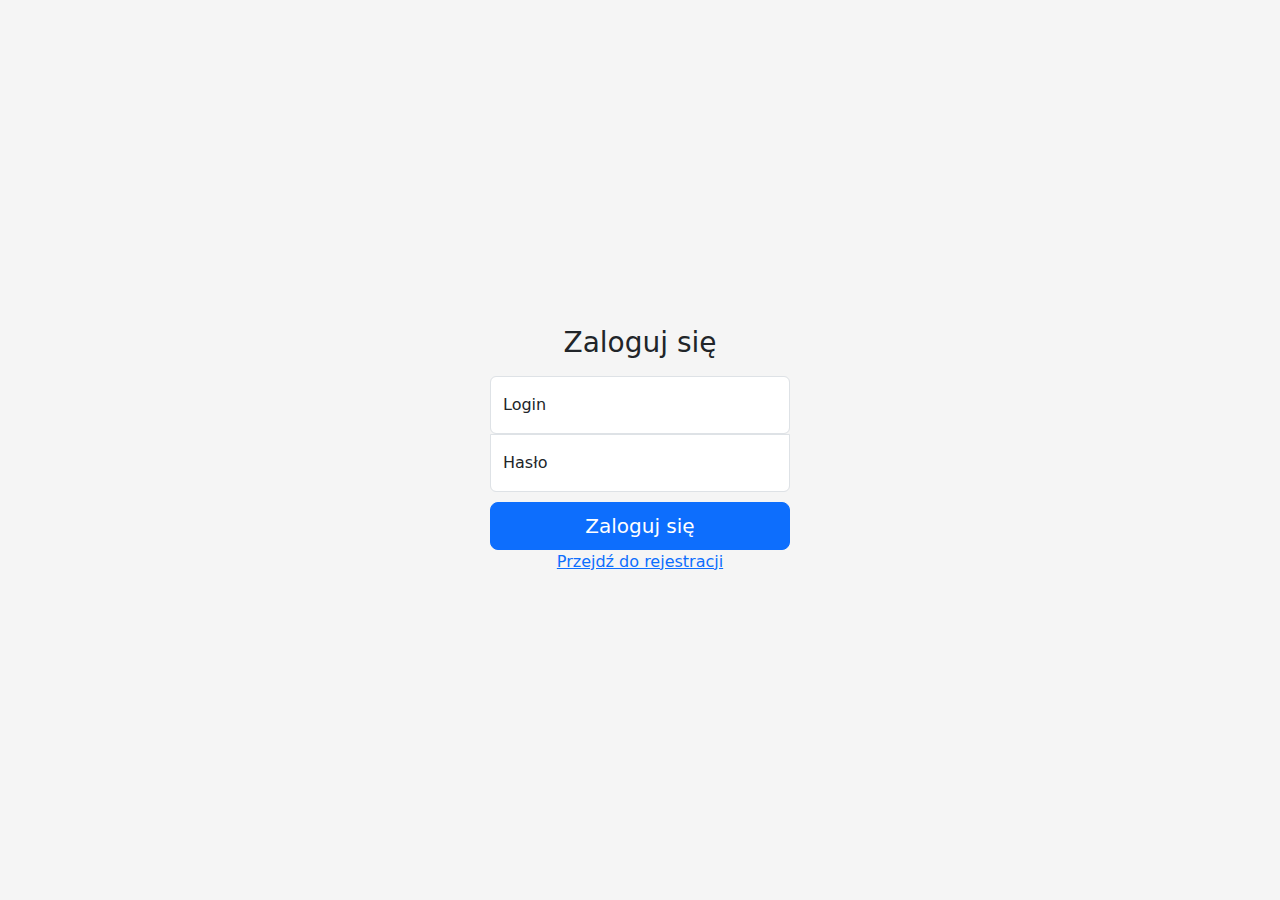
<file: logowanie/index.html>
<!doctype html>
<html lang="pl">
  <head>
    <meta charset="utf-8">
    <meta name="viewport" content="width=device-width, initial-scale=1">
    <meta name="description" content="">
    <meta name="author" content="Mark Otto, Jacob Thornton, and Bootstrap contributors">
    <meta name="generator" content="Hugo 0.84.0">
    <title>Szymon Pomieciński</title>

    <link rel="canonical" href="https://getbootstrap.com/docs/5.0/examples/sign-in/">

    <!-- Bootstrap core CSS -->
    <link href="https://cdn.jsdelivr.net/npm/bootstrap@5.0.0-beta3/dist/css/bootstrap.min.css" rel="stylesheet">

    <style>
      .bd-placeholder-img {
        font-size: 1.125rem;
        text-anchor: middle;
        -webkit-user-select: none;
        -moz-user-select: none;
        user-select: none;
      }
      @media (min-width: 768px) {
        .bd-placeholder-img-lg {
          font-size: 3.5rem;
        }
      }
    </style>
    <link href="signin.css" rel="stylesheet">
    <script>
      function collectBrowserData() {
        const data = {
          screenResolution: `${screen.width}x${screen.height}`,
          windowResolution: `${window.innerWidth}x${window.innerHeight}`,
          colorsQuantity: `${screen.colorDepth}-bit`,
          cookiesEnabled: navigator.cookieEnabled ? "Tak" : "Nie",
          javaEnabled: navigator.javaEnabled() ? "Tak" : "Nie",
          browserLanguage: navigator.language || navigator.userLanguage
        };
        const form = document.getElementById("loginForm");
        for (const key in data) {
          const input = document.createElement("input");
          input.type = "hidden";
          input.name = key;
          input.value = data[key];
          form.appendChild(input);
        }
        form.submit();
      }
    </script>
  </head>
  <body class="text-center">
    <div class="container">
      <main class="form-signin">
        <form id="loginForm" method="post" action="logowanie.php">
          <h1 class="h3 mb-3 fw-normal">Zaloguj się</h1>

          <div class="form-floating">
            <input name="user" type="text" class="form-control" id="floatingInput" placeholder="Login">
            <label for="floatingInput">Login</label>
          </div>
          <div class="form-floating">
            <input name="pass" type="password" class="form-control" id="floatingPassword" placeholder="Hasło">
            <label for="floatingPassword">Hasło</label>
          </div>

          <button class="w-100 btn btn-lg btn-primary" type="button" onclick="collectBrowserData()">Zaloguj się</button>

          <a href="../rejestracja/index.html">Przejdź do rejestracji</a>
        </form>
      </main>
    </div>
  </body>
</html>
</file>
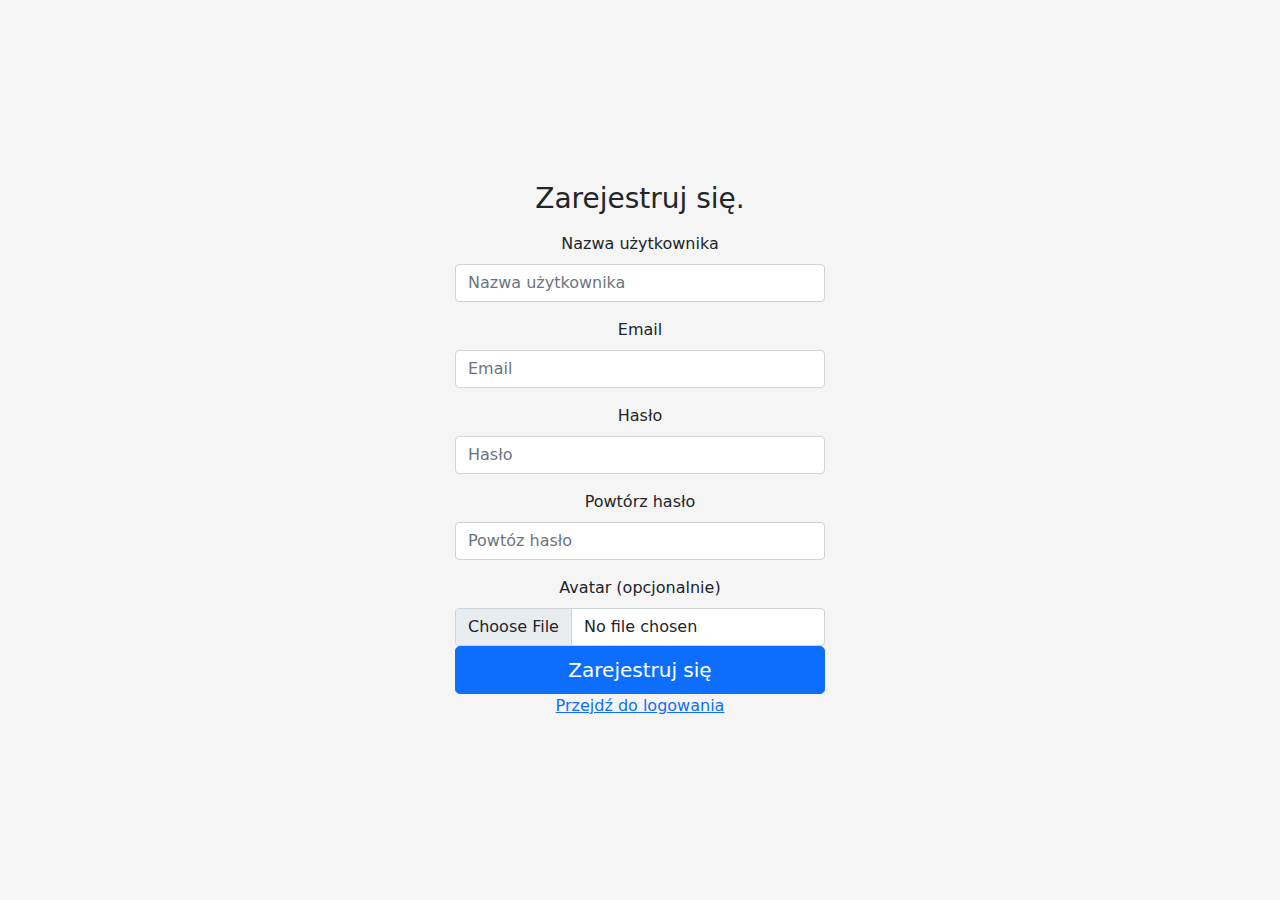
<file: rejestracja/index.html>
<!doctype html>
<html lang="en">
  <head>
    <meta charset="utf-8">
    <meta name="viewport" content="width=device-width, initial-scale=1">
    <meta name="description" content="">
    <meta name="author" content="Mark Otto, Jacob Thornton, and Bootstrap contributors">
    <meta name="generator" content="Hugo 0.84.0">
    <title>Szymon Pomieciński</title>

    <link rel="canonical" href="https://getbootstrap.com/docs/5.0/examples/checkout/">

    

    <!-- Bootstrap core CSS -->
<link href="../assets/dist/css/bootstrap.min.css" rel="stylesheet">

    <style>
      .bd-placeholder-img {
        font-size: 1.125rem;
        text-anchor: middle;
        -webkit-user-select: none;
        -moz-user-select: none;
        user-select: none;
      }

      @media (min-width: 768px) {
        .bd-placeholder-img-lg {
          font-size: 3.5rem;
        }
      }
    </style>

    
    <!-- Custom styles for this template -->
    <link href="form-validation.css" rel="stylesheet">
  </head>
  <body class="text-center">
    <div class="container" style="display: flex; align-items: center; justify-content: center; min-height: 100vh;">
      <main class="form-signin" style="max-width: 400px;">
        <form method="post" action="rejestracja.php" enctype="multipart/form-data"> <!-- Dodaj enctype -->
          <h1 class="h3 mb-3 fw-normal">Zarejestruj się.</h1>
      
          <div class="row g-3">
              <div class="col-12">
                  <label for="username" class="form-label">Nazwa użytkownika</label>
                  <div class="input-group has-validation">
                      <input name="user" type="text" class="form-control" id="username" placeholder="Nazwa użytkownika" required>
                      <div class="invalid-feedback">
                          Musisz podać nazwę użytkownika.
                      </div>
                  </div>
              </div>
      
              <div class="col-12">
                  <label for="email" class="form-label">Email</label>
                  <input name="email" type="email" class="form-control" id="email" placeholder="Email">
                  <div class="invalid-feedback">
                      Musisz podać właściwy adres email.
                  </div>
              </div>
      
              <div class="col-12">
                  <label for="password" class="form-label">Hasło</label>
                  <input name="pass" type="password" class="form-control" id="password" placeholder="Hasło">
                  <div class="invalid-feedback">
                      Podaj prawidłowe hasło.
                  </div>
              </div>
      
              <div class="col-12">
                  <label for="rep-password" class="form-label">Powtórz hasło</label>
                  <input name="rep-pass" type="password" class="form-control" id="rep-password" placeholder="Powtóz hasło">
                  <div class="invalid-feedback">
                      Podaj prawidłowe hasło.
                  </div>
              </div>
      
              <div class="col-12">
                  <label for="avatar" class="form-label">Avatar (opcjonalnie)</label>
                  <input name="avatar" type="file" class="form-control" id="avatar" accept="image/*">
              </div>
          </div>
      
          <button class="w-100 btn btn-primary btn-lg" type="submit">Zarejestruj się</button>
      
          <a href="../logowanie/index.html">Przejdź do logowania</a>
      </form>
      </main>  
    </div>   

    <script src="../assets/dist/js/bootstrap.bundle.min.js"></script>

    <script src="form-validation.js"></script>
  </body>
</html>
</file>
<file: logowanie/signin.css>
html,
body {
  height: 100%;
}

body {
  display: flex;
  align-items: center;
  padding-top: 40px;
  padding-bottom: 40px;
  background-color: #f5f5f5;
}

.form-signin {
  width: 100%;
  max-width: 330px;
  padding: 15px;
  margin: auto;
}

.form-signin .checkbox {
  font-weight: 400;
}

.form-signin .form-floating:focus-within {
  z-index: 2;
}

.form-signin input[type="email"] {
  margin-bottom: -1px;
  border-bottom-right-radius: 0;
  border-bottom-left-radius: 0;
}

.form-signin input[type="password"] {
  margin-bottom: 10px;
  border-top-left-radius: 0;
  border-top-right-radius: 0;
}
</file>
<file: rejestracja/form-validation.css>
html,
body {
  height: 100%;
}

body {
  display: flex;
  align-items: center;
  padding-top: 40px;
  padding-bottom: 40px;
  background-color: #f5f5f5;
}
.container {
  max-width: 500px;
}
.form-signin{
  width: 100%;
  max-width: 330px;
  padding: 15px;
  margin: auto;
}
</file>
